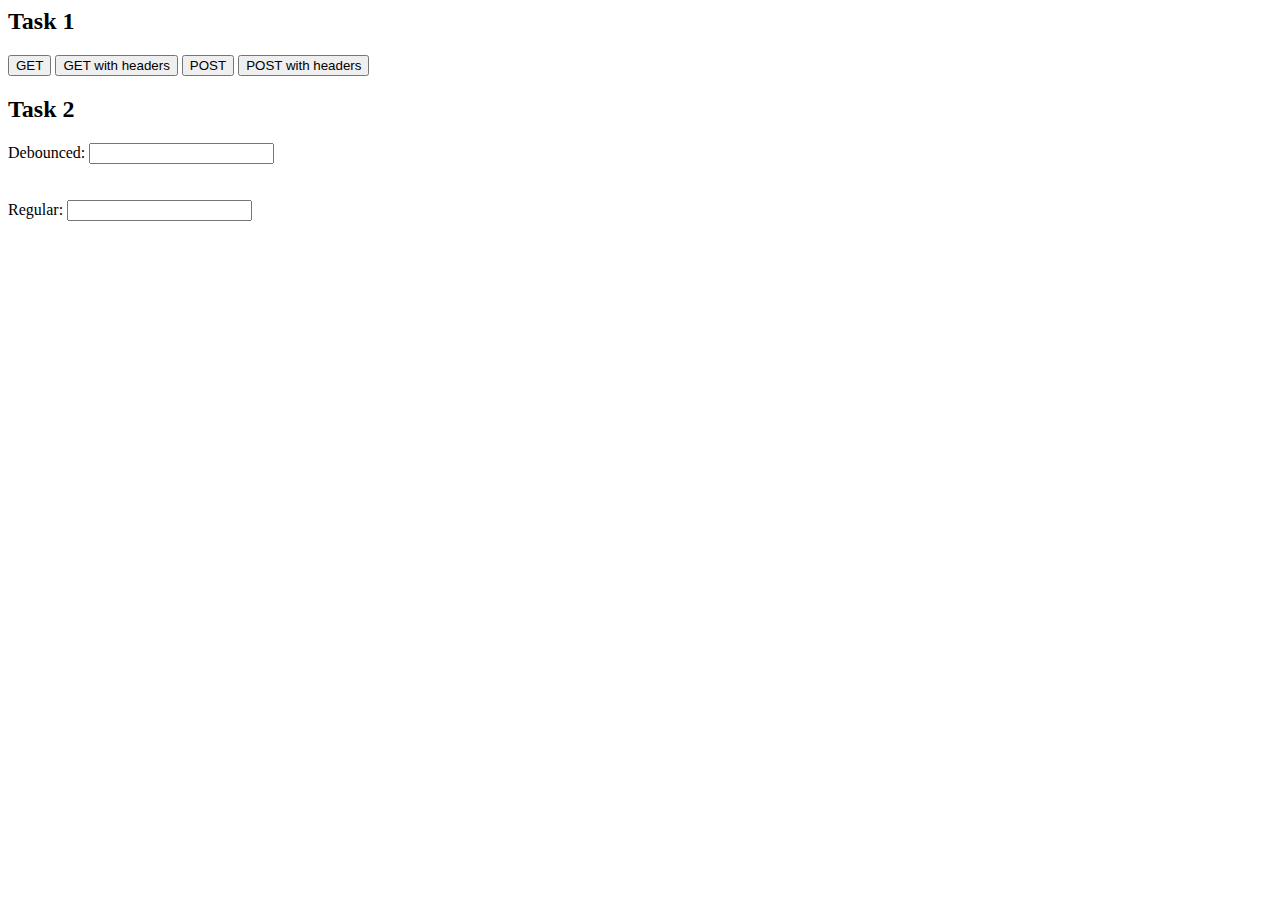
<file: src/ex15_js-async/index.html>
<html lang="en">
<head>
  <meta charset="UTF-8">
  <meta http-equiv="X-UA-Compatible" content="IE=edge">
  <meta name="viewport" content="width=device-width, initial-scale=1.0">
  <title>EX-16</title>
</head>
<body>
  <div>
    <h2>Task 1</h2>
    <button class="get-button">GET</button>
    <button class="get-headers-button">GET with headers</button>
    <button class="post-button">POST</button>
    <button class="post-headers-button">POST with headers</button>
  </div>
  <div>
    <h2>Task 2</h2>
    <label>Debounced: <input type="text" class="debounced-input"></label>
    </br>
    <span class="debounced-input-value"></span>
    </br>
    </br>
    <label>Regular: <input type="text" class="regular-input"></label>
    </br>
    <span class="regular-input-value"></span>
  </div>
  <script src="task-01.js"></script>
  <script src="task-02.js"></script>
</body>
</html>
</file>
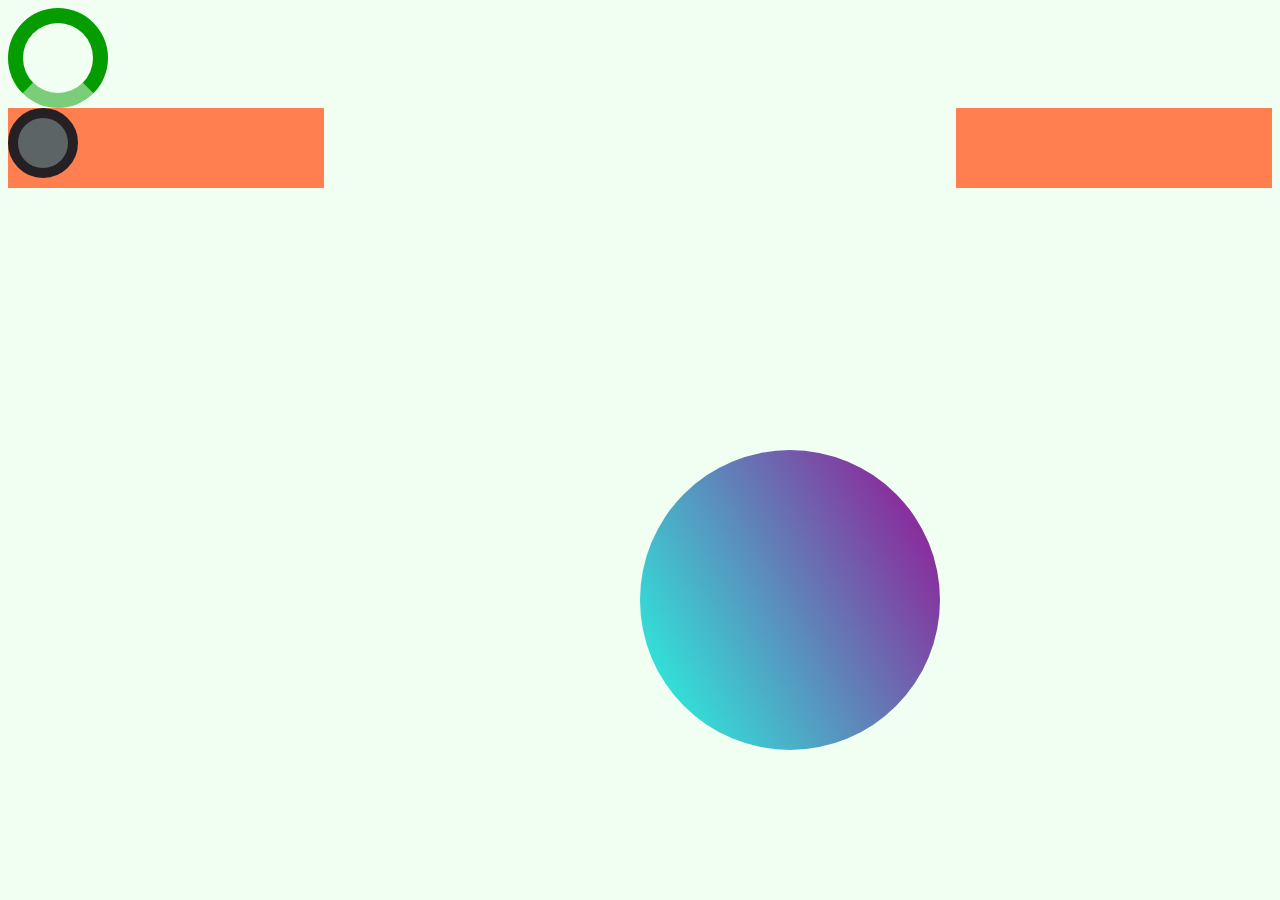
<file: src/ex10_html-css-advanced/task-01.html>
<!DOCTYPE html>
<html lang="en">
<head>
  <meta charset="UTF-8">
  <meta http-equiv="X-UA-Compatible" content="IE=edge">
  <meta name="viewport" content="width=device-width, initial-scale=1.0">
  <title>task-11</title>
  <link rel="stylesheet" href="task-01.css" type="text/css">
</head>
<body>
  <div class="loader1"></div>
  <div class="playground">
    <div class="wall1"></div>
    <div class="ball"></div>
    <div class="wall2"></div>
  </div>
  <section>
    <div class="infinityAnim"></div>
  </section>

</body>
</html>
</file>
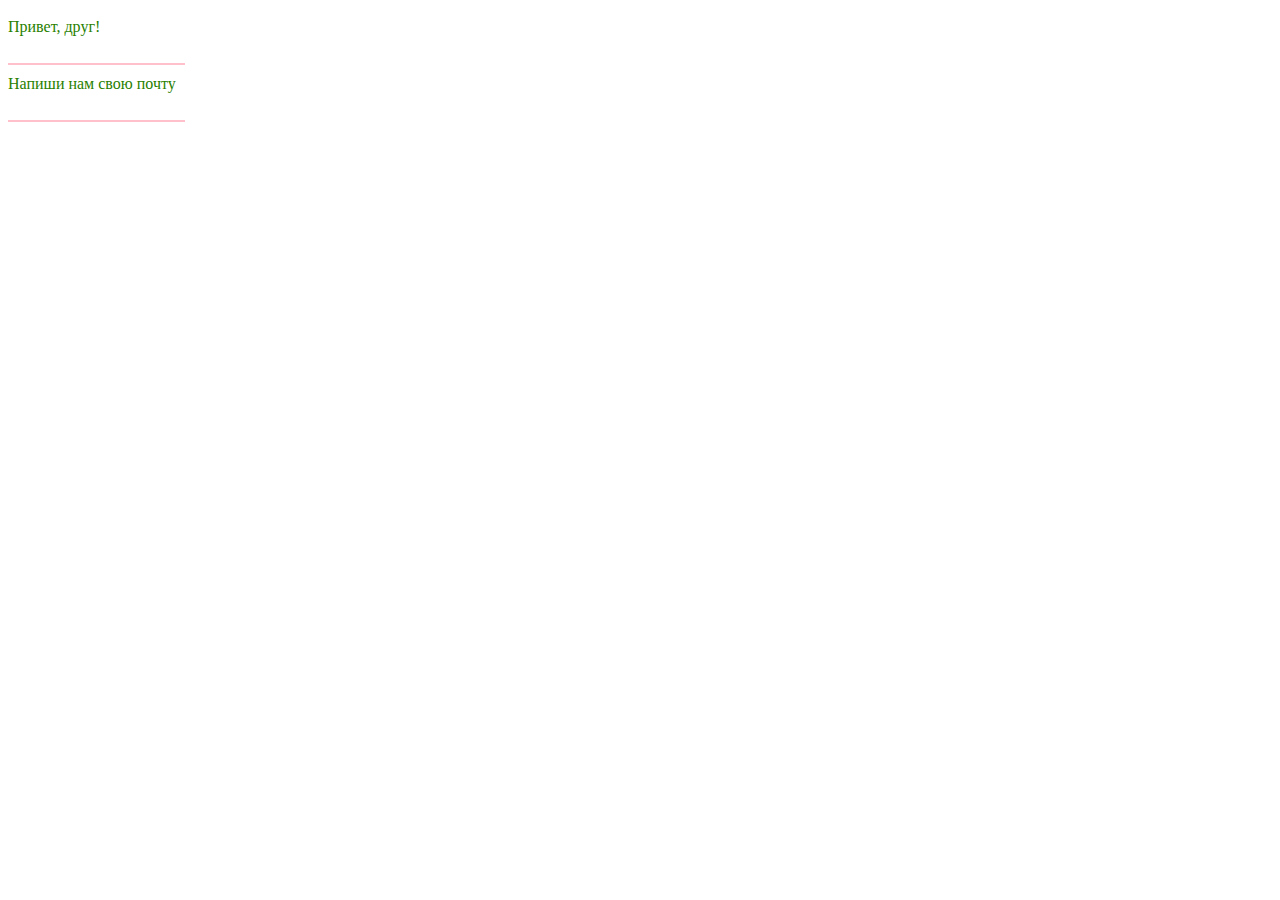
<file: src/ex10_html-css-advanced/task-02.html>
<!DOCTYPE html>
<html lang="en">
<head>
  <meta charset="UTF-8">
  <meta http-equiv="X-UA-Compatible" content="IE=edge">
  <meta name="viewport" content="width=device-width, initial-scale=1.0">
  <title>task-02</title>
  <link rel="stylesheet" href="task-02.css" type="text/css">
</head>
<body>
  <form>
    <div class="boxForInput">
      <input type="text" name="" id="someText" required>
      <label for="someText">Привет, друг!</label>
    </div>
    <div class="boxForInput">
      <input type="text" name="email" id="Email" required>
      <label for="Email">Напиши нам свою почту</label>
    </div>
  </form>
</body>
</html>
</file>
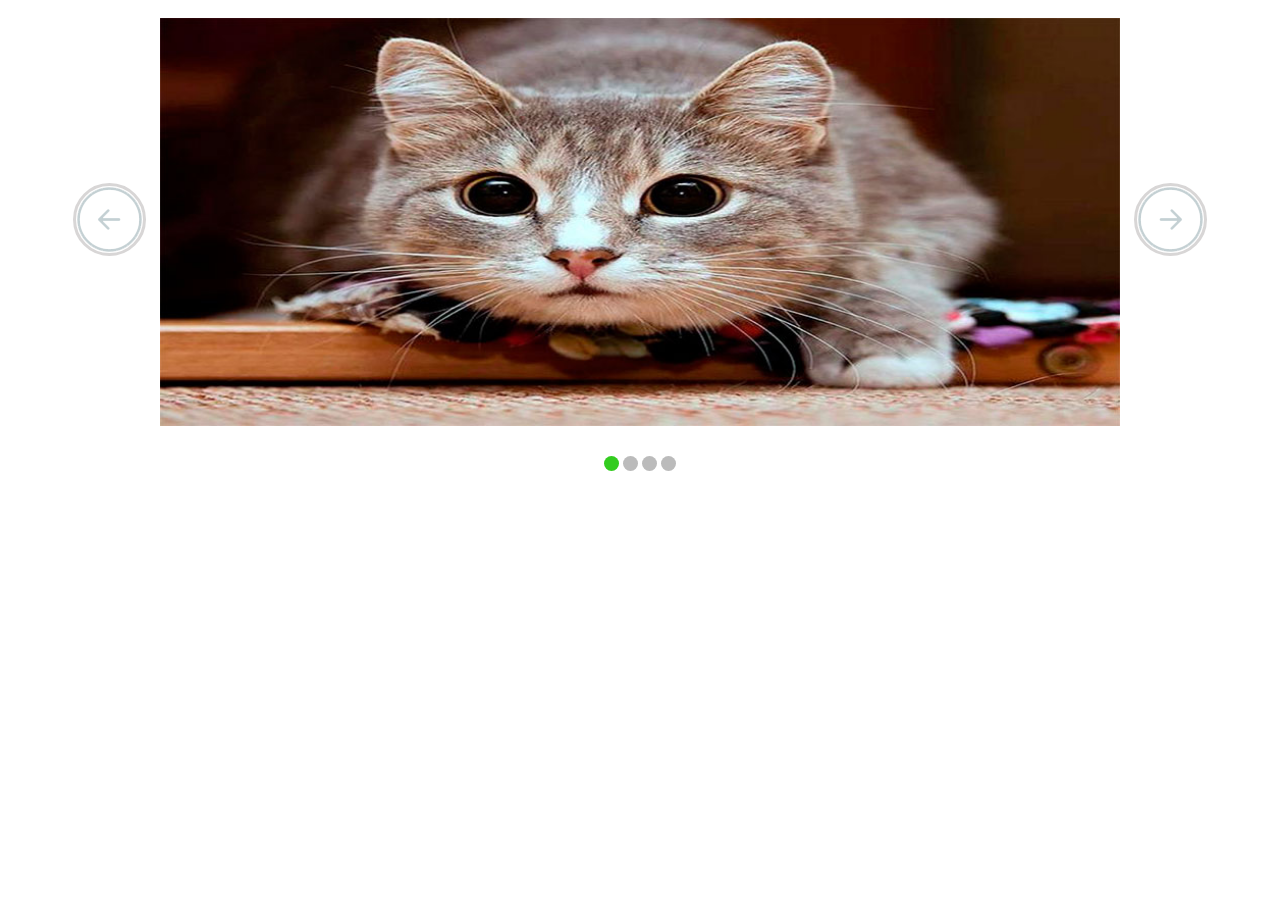
<file: src/ex11_js_dom/task.html>
<!DOCTYPE html>
<html lang="en">
  <head>
    <meta charset="UTF-8" />
    <meta http-equiv="X-UA-Compatible" content="IE=edge" />
    <meta name="viewport" content="width=device-width, initial-scale=1.0" />
    <title>Slider</title>
    <link rel="stylesheet" href="task.css" type="text/css" />
  </head>
  <body>
    <div class="all">
      <input type="radio" id="main" checked />
      <article id="slider">
        <input type="radio" name="slider" id="switch1" checked />
        <input type="radio" name="slider" id="switch2" />
        <input type="radio" name="slider" id="switch3" />
        <input type="radio" name="slider" id="switch4" />

        <div id="slides">
          <div id="overflow">
            <div class="image">
              <article>
                <img src="asset/cat1.jpg" alt="Здесь живет котик" />
              </article>
              <article>
                <img src="asset/cat2.jpg" alt="Здесь живет котик" />
              </article>
              <article>
                <img src="asset/cat3.jpg" alt="Здесь живет котик" />
              </article>
              <article>
                <img src="asset/cat4.jpg" alt="Здесь живет котик" />
              </article>
            </div>
          </div>
        </div>
        <div id="controls">
          <label for="switch1"></label>
          <label for="switch2"></label>
          <label for="switch3"></label>
          <label for="switch4"></label>
        </div>

        <div id="active">
          <label for="switch1"></label>
          <label for="switch2"></label>
          <label for="switch3"></label>
          <label for="switch4"></label>
        </div>
      </article>
    </div>
  </body>
</html>
</file>
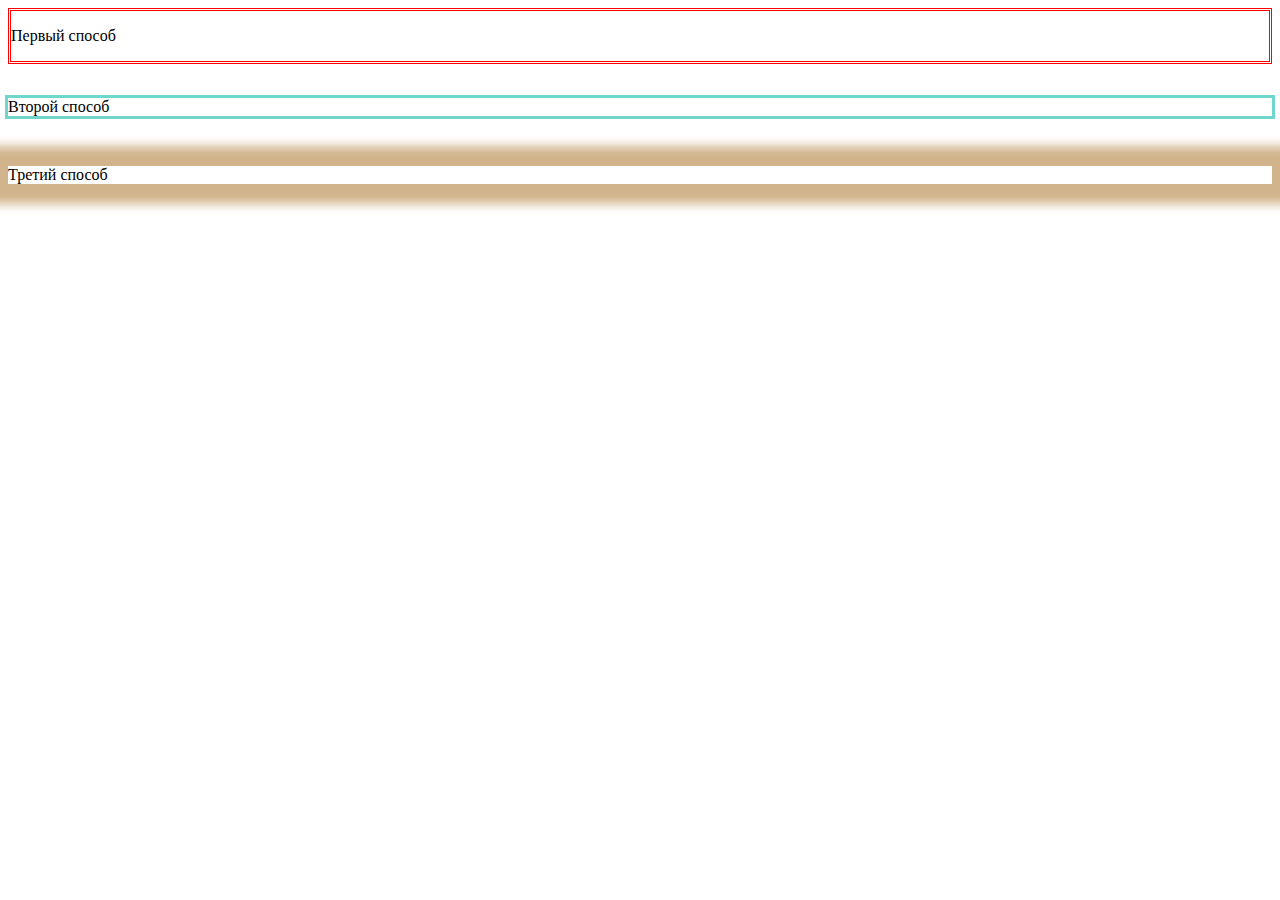
<file: src/ex7_html-css-basics/task-03.html>
<html lang="ru">
  <head>
    <meta charset="UTF-8" />
    <meta http-equiv="X-UA-Compatible" content="IE=edge" />
    <meta name="viewport" content="width=device-width, initial-scale=1.0" />
    <title>Document</title>
    <link rel="stylesheet" href="task-03.css" />
  </head>
  <body>
    <div class="first">
      <p>Первый способ</p>
    </div>
    <br />
    <div class="second">
      <p>Второй способ</p>
    </div>
    <br />
    <div class="third">
      <p>Третий способ</p>
    </div>
    <br />
  </body>
</html>
</file>
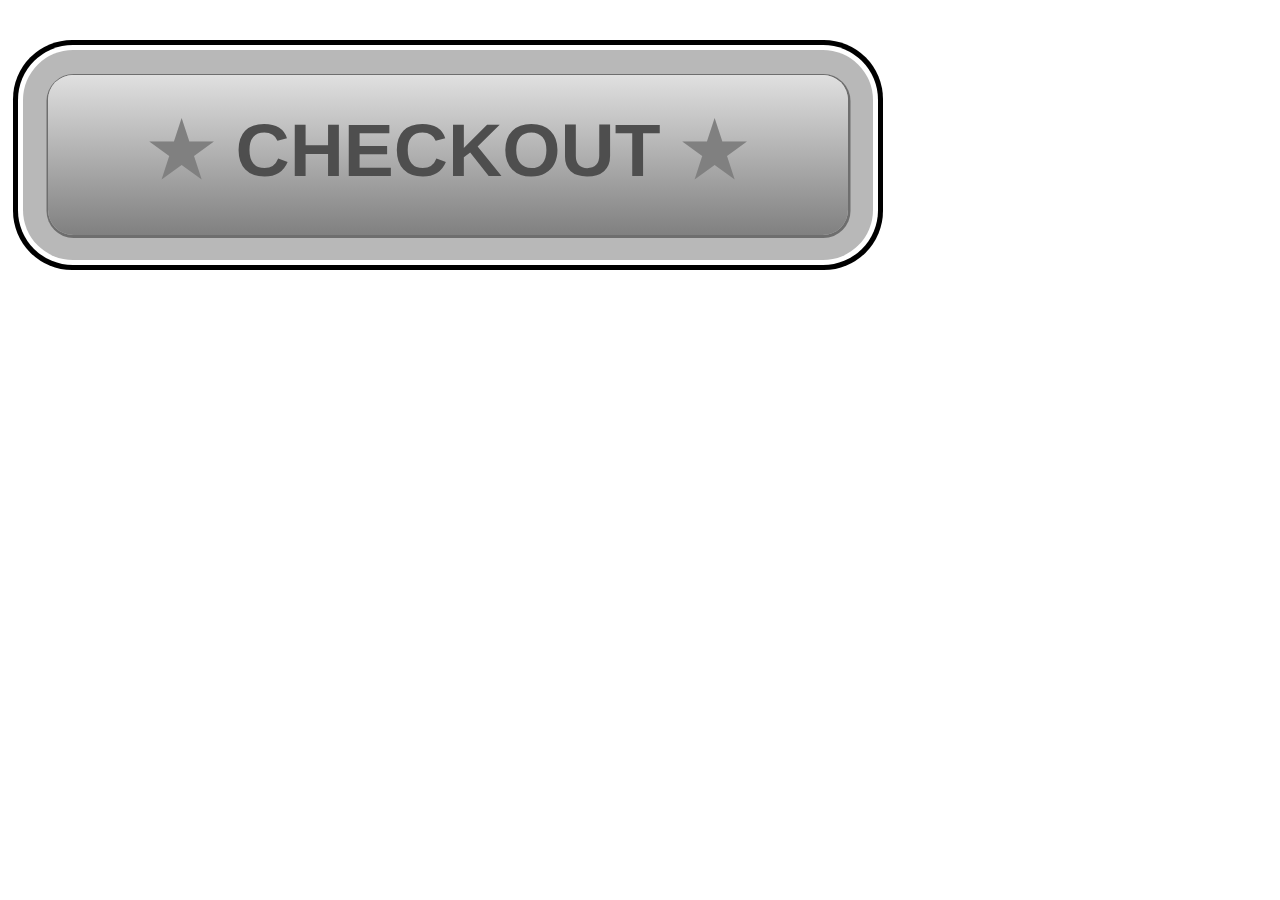
<file: src/ex8_html-css-fundamentals-part1/task-06.html>
<!DOCTYPE html>
<html lang="ru">
  <head>
    <meta charset="UTF-8" />
    <meta http-equiv="X-UA-Compatible" content="IE=edge" />
    <meta name="viewport" content="width=device-width, initial-scale=1.0" />
    <title>Button</title>
    <style>
      div.button {
        margin: 40px;
        font-size: 75px;
        font-family: Arial;
        font-weight: 700;
        text-align: center;
        line-height: 150px;
        background-image: linear-gradient(
          to top,
          rgb(128, 128, 128),
          rgb(224, 224, 224)
        );
        width: 800px;
        height: 160px;
        box-shadow: 0.5px 1px 0 2px rgb(110, 110, 110),
          0 0 0 25px rgb(184, 184, 184), 0 0 0 30px white, 0 0 0 35px black;
        border-radius: 25px;
      }
    </style>
  </head>
  <body>
    <div class="button">
      <p>
        <span style="color: gray">&#9733;</span>
        <span style="color: rgb(78, 78, 78)">CHECKOUT</span>
        <span style="color: gray">&#9733;</span>
      </p>
    </div>
  </body>
</html>
</file>
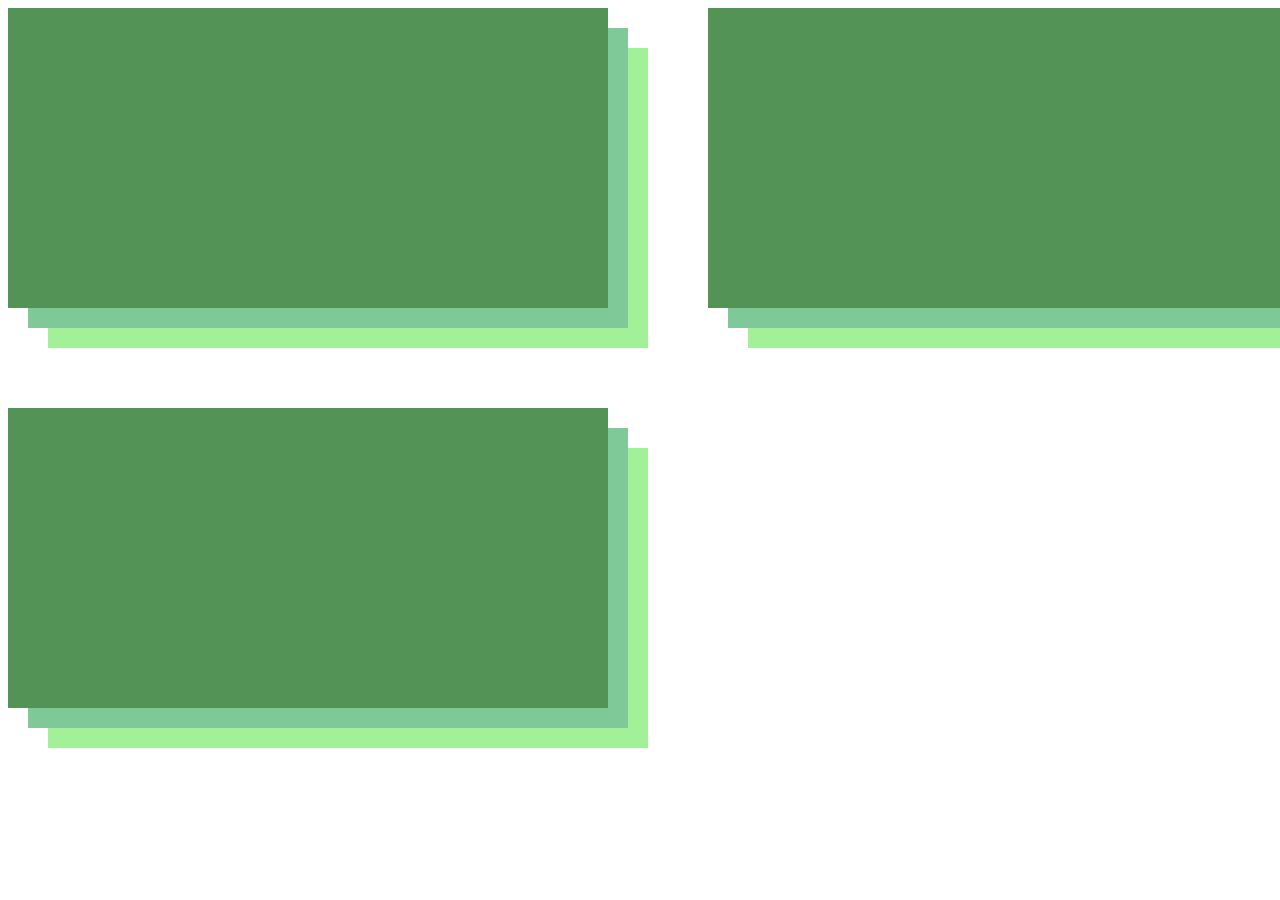
<file: src/ex8_html-css-fundamentals-part1/task-07.html>
<html lang="ru">
  <head>
    <meta charset="UTF-8" />
    <meta http-equiv="X-UA-Compatible" content="IE=edge" />
    <meta name="viewport" content="width=device-width, initial-scale=1.0" />
    <title>Task-07</title>
    <style>
      .box1 {
        position: absolute;
        width: 600px;
        height: 300px;
        background-color: rgb(83, 148, 86);
        box-shadow: 20px 20px 0 0 rgb(127, 200, 151),
          40px 40px 0 0 rgb(162, 240, 152);
      }
      .box_div1 {
        position: absolute;
        margin: 0px 700px;
        z-index: 3;
        width: 600px;
        height: 300px;
        background-color: rgb(83, 148, 86);
      }
      .box_div2 {
        position: absolute;
        margin: 20px 720px;
        z-index: 2;
        width: 600px;
        height: 300px;
        background-color: rgb(127, 200, 151);
      }
      .box_div3 {
        position: absolute;
        margin: 40px 740px;
        z-index: 1;
        width: 600px;
        height: 300px;
        background-color: rgb(162, 240, 152);
      }
      .box3 {
        position: absolute;
        margin: 400px 0px;
        width: 600px;
        height: 300px;
        background-color: rgb(83, 148, 86);
      }
      .box3:before {
        position: absolute;
        content: "";
        top: 20px;
        left: 20px;
        width: 600px;
        height: 300px;
        z-index: -1;
        background-color: rgb(127, 200, 151);
      }
      .box3:after {
        position: absolute;
        content: "";
        top: 40px;
        left: 40px;
        width: 600px;
        height: 300px;
        z-index: -2;
        background-color: rgb(162, 240, 152);
      }
    </style>
  </head>
  <body>
    <div class="box1"></div>
    <div class="box_div1"></div>
    <div class="box_div2"></div>
    <div class="box_div3"></div>
    <div class="box3"></div>
  </body>
</html>
</file>
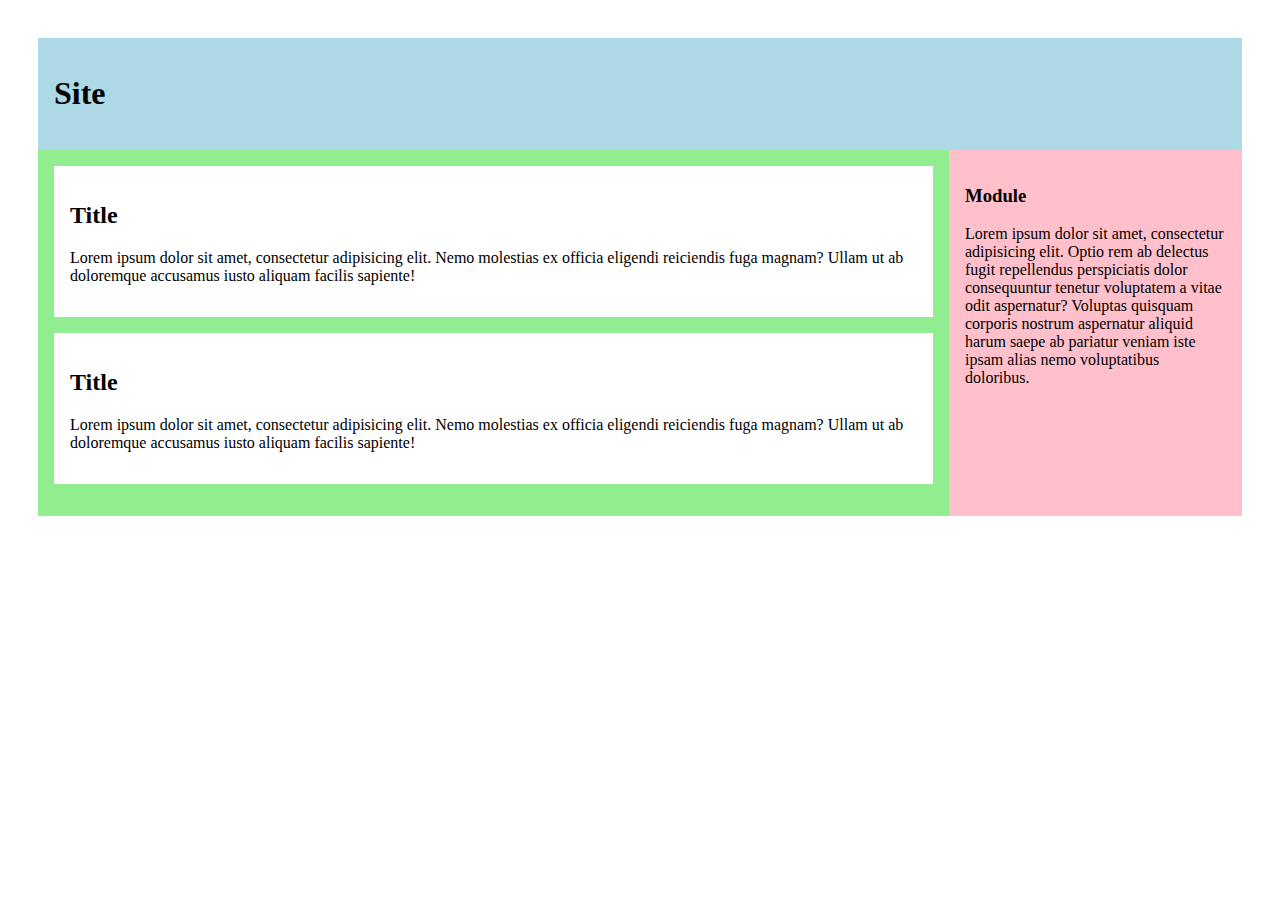
<file: src/ex8_html-css-fundamentals-part1/task-flex.html>
<html lang="ru">
  <head>
    <meta charset="UTF-8" />
    <meta http-equiv="X-UA-Compatible" content="IE=edge" />
    <meta name="viewport" content="width=device-width, initial-scale=1.0" />
    <style>
      body {
        padding: 30px;
      }

      header {
        background: lightblue;
      }

      section {
        background: lightgreen;
        width: 75%;
      }

      article {
        background: white;
        margin: 0 0 1rem 0;
      }

      aside {
        background: pink;
        width: 25%;
        float: right;
      }

      header,
      article,
      section,
      .module {
        padding: 1rem;
      }

      container {
        display: flex;
      }
    </style>
    <title>task-flex</title>
  </head>
  <body>
    <header><h1>Site</h1></header>
    <container>
      <section>
        <article>
          <h2>Title</h2>
          <p>
            Lorem ipsum dolor sit amet, consectetur adipisicing elit. Nemo
            molestias ex officia eligendi reiciendis fuga magnam? Ullam ut ab
            doloremque accusamus iusto aliquam facilis sapiente!
          </p>
        </article>
        <article>
          <h2>Title</h2>
          <p>
            Lorem ipsum dolor sit amet, consectetur adipisicing elit. Nemo
            molestias ex officia eligendi reiciendis fuga magnam? Ullam ut ab
            doloremque accusamus iusto aliquam facilis sapiente!
          </p>
        </article>
      </section>
      <aside>
        <div class="module">
          <h3>Module</h3>
          <p>
            Lorem ipsum dolor sit amet, consectetur adipisicing elit. Optio rem
            ab delectus fugit repellendus perspiciatis dolor consequuntur
            tenetur voluptatem a vitae odit aspernatur? Voluptas quisquam
            corporis nostrum aspernatur aliquid harum saepe ab pariatur veniam
            iste ipsam alias nemo voluptatibus doloribus.
          </p>
        </div>
      </aside>
    </container>
  </body>
</html>
</file>
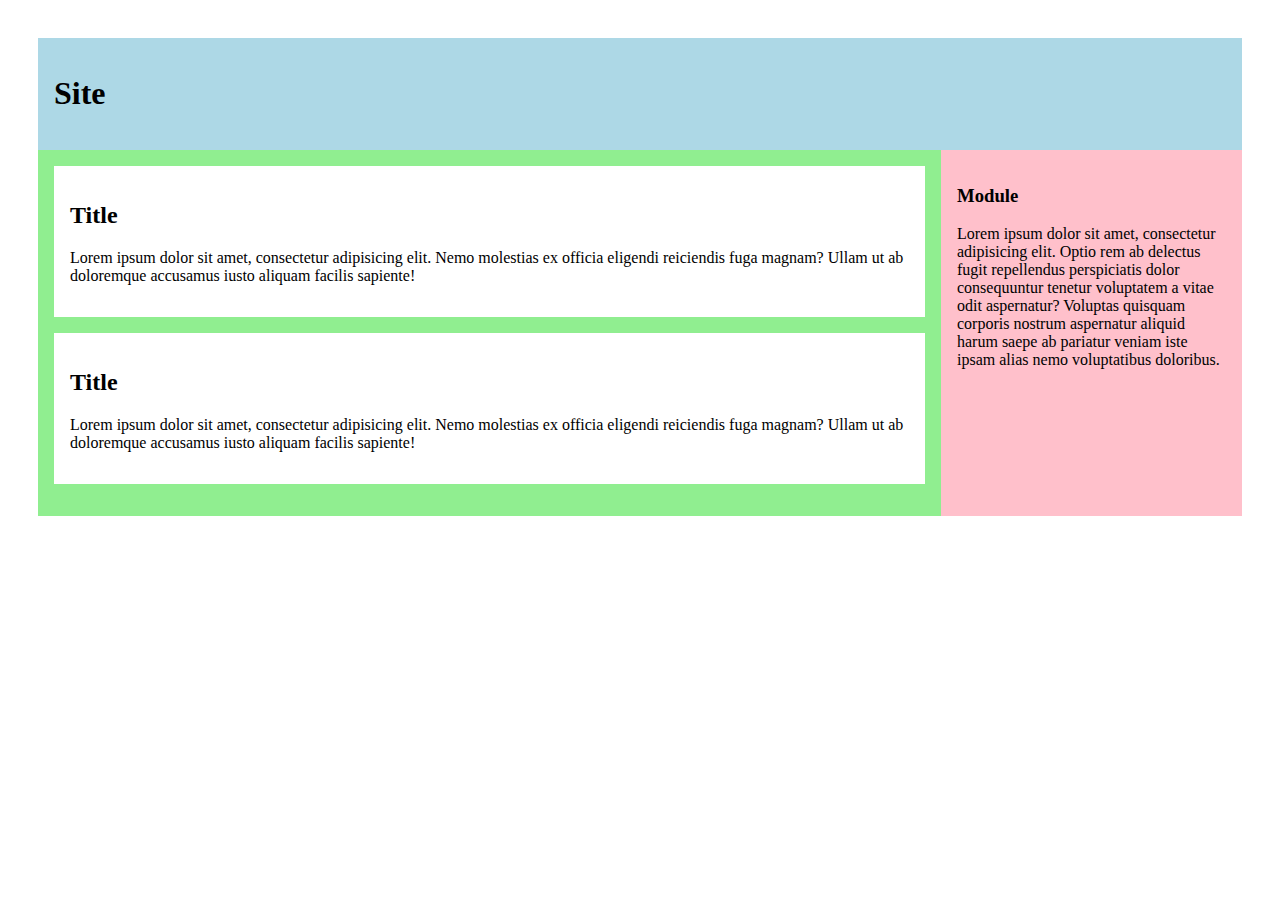
<file: src/ex8_html-css-fundamentals-part1/task-grid.html>
<html lang="ru">
  <head>
    <meta charset="UTF-8" />
    <meta http-equiv="X-UA-Compatible" content="IE=edge" />
    <meta name="viewport" content="width=device-width, initial-scale=1.0" />
    <style>
      body {
        padding: 30px;
      }

      header {
        background: lightblue;
      }

      section {
        background: lightgreen;
      }

      article {
        background: white;
        margin: 0 0 1rem 0;
      }

      aside {
        background: pink;
      }

      header,
      article,
      section,
      .module {
        padding: 1rem;
      }

      wrapper {
        display: grid;
        grid-template-columns: 3fr 1fr;
      }
    </style>
    <title>task-grid</title>
  </head>
  <body>
    <header><h1>Site</h1></header>
    <wrapper>
      <section>
        <article>
          <h2>Title</h2>
          <p>
            Lorem ipsum dolor sit amet, consectetur adipisicing elit. Nemo
            molestias ex officia eligendi reiciendis fuga magnam? Ullam ut ab
            doloremque accusamus iusto aliquam facilis sapiente!
          </p>
        </article>
        <article>
          <h2>Title</h2>
          <p>
            Lorem ipsum dolor sit amet, consectetur adipisicing elit. Nemo
            molestias ex officia eligendi reiciendis fuga magnam? Ullam ut ab
            doloremque accusamus iusto aliquam facilis sapiente!
          </p>
        </article>
      </section>
      <aside>
        <div class="module">
          <h3>Module</h3>
          <p>
            Lorem ipsum dolor sit amet, consectetur adipisicing elit. Optio rem
            ab delectus fugit repellendus perspiciatis dolor consequuntur
            tenetur voluptatem a vitae odit aspernatur? Voluptas quisquam
            corporis nostrum aspernatur aliquid harum saepe ab pariatur veniam
            iste ipsam alias nemo voluptatibus doloribus.
          </p>
        </div>
      </aside>
    </wrapper>
  </body>
</html>
</file>
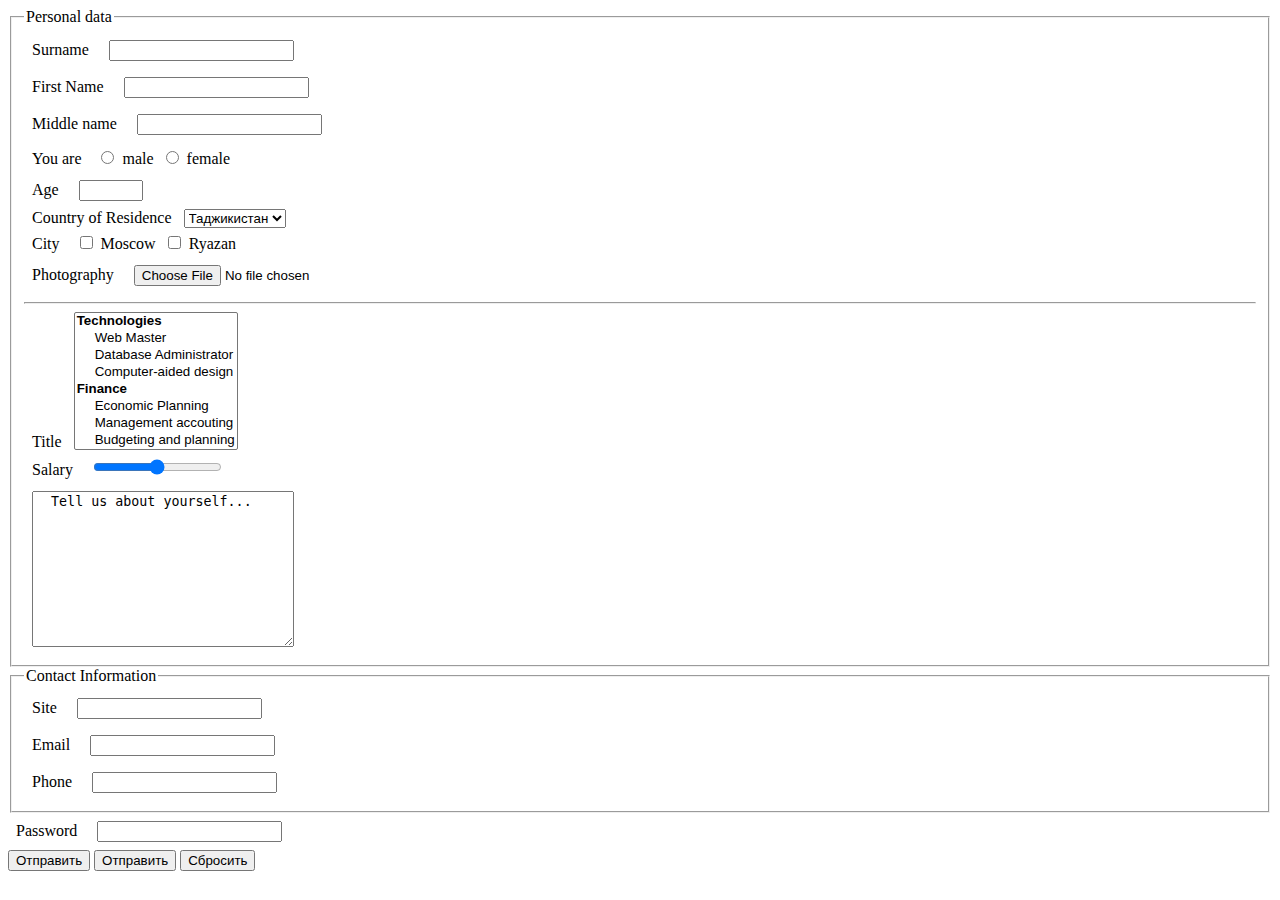
<file: src/ex9_html-css-fundamentals-part2/task-02.html>
<html lang="ru">
  <head>
    <meta charset="UTF-8" />
    <meta http-equiv="X-UA-Compatible" content="IE=edge" />
    <meta name="viewport" content="width=device-width, initial-scale=1.0" />
    <title>Document</title>
    <link rel="stylesheet" href="task-02.css" />
  </head>
  <body>
    <form action="http://httpbin.org/get">
      <fieldset>
        <legend>Personal data</legend>
        <label for="surname">Surname</label>
        <input type="text" name="surname" id="surname" />
        <br />
        <label for="firstname">First Name</label>
        <input type="text" name="firstame" id="firstame" />
        <br />
        <label for="middlename">Middle name</label>
        <input type="text" name="midllename" id="midllename" />
        <br />
        <label for="sex">You are</label>
        <input type="radio" name="sex" value="male" id="sex" />male
        <input type="radio" name="sex" value="female" id="sex" />female
        <br />
        <label for="age">Age</label>
        <input type="number" name="age" id="age" min="18" max="101" />
        <br />
        <label for="country">Country of Residence</label>
        <select name="country" id="country">
          <option value="taj" selected>Таджикистан</option>
          <option value="gon">Гондурас</option>
          <option value="rus">Россия</option>
        </select>
        <br />
        <label for="city">City</label>
        <input type="checkbox" name="city" value="moscow" id="city" />Moscow
        <input type="checkbox" name="city" value="ryazan" id="city" />Ryazan
        <br />
        <label for="foto">Photography</label>
        <input type="file" name="foto" id="foto" />
        <hr />
        <label for="title">Title</label>
        <select name="title" id="title" multiple size="8">
          <optgroup label="Technologies">
            <option value="wm">Web Master</option>
            <option value="dtb">Database Administrator</option>
            <option value="cad">Computer-aided design</option>
          </optgroup>
          <optgroup label="Finance">
            <option value="ep">Economic Planning</option>
            <option value="ma">Management accouting</option>
            <option value="bap">Budgeting and planning</option>
          </optgroup>
        </select>
        <br />
        <label for="range">Salary</label>
        <input type="range" name="Salary" id="" />
        <br />
        <textarea name="" id="" cols="30" rows="10">
  Tell us about yourself...</textarea
        >
      </fieldset>
      <fieldset>
        <legend>Contact Information</legend>
        <label for="site">Site</label>
        <input type="text" name="site" id="site" />
        <br />
        <label for="email">Email</label>
        <input type="email" name="email" id="email" />
        <br />
        <label for="phone">Phone</label>
        <input type="tel" name="phone" id="phone" />
      </fieldset>
      <label for="pass">Password</label>
      <input type="password" name="pass" id="pass" />
      <br />
      <button
        formaction="http://httpbin.org/get"
        formmethod="get"
        formenctype="multipart/form-data"
      >
        Отправить
      </button>
      <button
        formaction="http://httpbin.org/post"
        formmethod="post"
        formenctype="multipart/form-data"
      >
        Отправить
      </button>
      <button type="reset" name="reset" value="Сбросить">Сбросить</button>
    </form>
  </body>
</html>
</file>
<file: src/ex10_html-css-advanced/task-01.css>
body {
  display: flex;
  background-color:rgb(240, 255, 242);
  flex-direction: column;
}

.loader1 {
  height: 70px;
  width: 70px;
  border: 15px solid rgba(5, 156, 0, 0.5);
  border-radius: 50%;
  border-left-color  : #059c00;
  border-right-color  : #059c00;
  border-top-color  : #059c00;
  animation: loader1 15s linear infinite;
}

.playground {
  display: flex;
  flex-direction: row;
  justify-content: space-between;
}

.wall1 {
  display: flex;
  width: 25%;
  height: 80px;
  background-color: coral;
}

.wall2 {
  display: flex;
  width: 25%;
  height: 80px;
  background-color: coral;
}

.ball {
  position: absolute;
  height: 50px;
  width: 50px;
  background: rgb(92, 100, 102);
  border-radius: 50%;
  border: 10px solid rgb(36, 32, 35);
  animation: bounce 3s linear infinite;
}

.infinityAnim {
  border-radius: 50%;
  width: 300px;
  height: 300px;
  background-image: linear-gradient(60deg, #23ffe2, #990d92);
  animation: infinityAnimation 10s linear infinite;
  position: absolute;
  top: 50%;
  left: 50%;
}

@keyframes infinityAnimation {
  0% {
    border-radius: 50%;
    height: 300px;
    width: 300px;
    background-size: 200%;
    background-position: 75% 50%;
    transform: none;
  }
  20% {
    border-radius: 0%;
    width: 300px;
    height: 300px;
    background-size: 300%;
    background-position: 75% 50%;
    transform: none;
  }
  35% {
    border-radius: 0%;
    width: 300px;
    height: 300px;
    background-size: 300%;
    background-position: 50% 100%;
    transform: none;
}
  50% {
    border-radius: 0%;
    width: 150px;
    height: 150px;
    transform: skew(30deg, 30deg);
    background-size: 300%;
    background-position: 50% 100%;
  }
  65% {
    transform: skew(30deg, 30deg) rotate(360deg);
    border-radius: 0%;
    width: 150px;
    height: 150px;
    background-size: 300%;
    background-position: 50% 100%;
  }
  80% {
    transform: skew(30deg, 30deg) rotate(360deg);
    border-radius: 0%;
    width: 150px;
    height: 150px;
    background-size: 300%;
    background-position: 25% 75%;
  }
  100% {
    border-radius: 50%;
    background-size: 300%;
    background-position: 50% 100%;
  }
}

@keyframes loader1 {
  100% {
    transform: rotate(360deg);
  }
}

@keyframes bounce {
  0% {
    left: 25%;width: 25px; height: 60px;
  }

  5% {
    left: 25%; width: 50px; height: 50px;
  }

  45% { 
    right: 25%; width: 50px; height: 50px;
  }

  50% {
    left: calc(75% - 40px); width: 25px; height: 60px;
  }
  
  55% {
    right: 25%; width: 50px; height: 50px;
  }

  95% {
    right: 25%; width: 50px; height: 50px;
  }

  100% {
    left: 25%; width: 25px; height: 60px;
  }
}
</file>
<file: src/ex10_html-css-advanced/task-02.css>
.boxForInput {
  position: relative;
}

.boxForInput input {
  border: none;
  border-bottom: 2px solid pink;
  padding: 20px 0;
}

.boxForInput label {
  position: absolute;
  top: 0;
  left: 0;
  padding-top: 10px;
  color: rgb(40, 128, 0);
  transition: .5s;
  pointer-events: none;
}

.boxForInput input:focus ~ label,
.boxForInput input:valid ~ label{
  top: -10px;
  color: rgb(60, 190, 0);
}



/* label { position:absolute; left:0; top:0; transition: all .2s linear; color:#999; font-size:10px; }
input { margin-top:15px; border:1px solid #999; padding:3px 2px; }
input:invalid + label { top:3px; opacity:0; }
input:valid + label { opacity:1; top:0; }
input:focus { outline:none; }
input:focus ~ label { color:#33A; } */
</file>
<file: src/ex11_js_dom/task.css>
#slider {
  position: relative;
  text-align: center;
  top: 10px;
}

#slider{
margin: 0 auto;
}

#slides article{
width: 20%;
float: left;
}

#slides .image{
width: 500%;
line-height: 0;
}

#overflow{
width: 100%;
overflow: hidden;
}

article img{
width: 100%;
}

#main:checked ~ #slider{
max-width: 960px;
}

#switch1:checked ~ #controls label:nth-child(4), 
#switch2:checked ~ #controls label:nth-child(1),
#switch3:checked ~ #controls label:nth-child(2),
#switch4:checked ~ #controls label:nth-child(3){
background: url('asset/prev.png') no-repeat;
float: left;
margin: 0 0 0 -84px;
display: block;
height: 67px;
width: 67px;
border-radius: 50%;
outline: 3px solid rgb(216, 214, 214);
}

#switch1:checked ~ #controls label:nth-child(2), 
#switch2:checked ~ #controls label:nth-child(3),
#switch3:checked ~ #controls label:nth-child(4),
#switch4:checked ~ #controls label:nth-child(1){
background: url('asset/next.png') no-repeat;
float: right;
margin: 0 -84px 0 0;
display: block;
height: 67px;
width: 67px;
border-radius: 50%;
outline: 3px solid rgb(216, 214, 214);
}

label, a{
cursor: pointer;
}

.all input{
display: none;
}

#switch1:checked ~ #slides .image{
margin-left: 0;
}

#switch2:checked ~ #slides .image{
margin-left: -100%;
}

#switch3:checked ~ #slides .image{
margin-left: -200%;
}

#switch4:checked ~ #slides .image{
margin-left: -300%;
}


#controls{
margin: -25% 0 0 0;
width: 100%;
height: 50px;
}

#active label{
border-radius: 10px;
display: inline-block;
width: 15px;
height: 15px;
background: #bbb;
}

#active{
margin: 23% 0 0;
text-align: center;
}

#active label:hover{
background: #33cc1f;
border-color: #777 !important;
}

#switch1:checked ~ #active label:nth-child(1),
#switch2:checked ~ #active label:nth-child(2),
#switch3:checked ~ #active label:nth-child(3),
#switch4:checked ~ #active label:nth-child(4){
background: #33cc1f;
border-color: #33cc1f !important;
}

#slides .image{
transition: all 0.5s ease-in;
}

#controls label:hover{
opacity: 0.5;
}

#controls label{
transition: opacity 0.2s ease-out;
}
</file>
<file: src/ex7_html-css-basics/task-03.css>
.first {
  border: 3px double red;
}

.second {
  outline: 3px solid rgb(110, 214, 205);
}

.third {
  box-shadow: 0px 0px 10px 20px tan;
}
</file>
<file: src/ex9_html-css-fundamentals-part2/task-02.css>
label, input, section, textarea {
  margin: 0.5rem;
}
</file>
